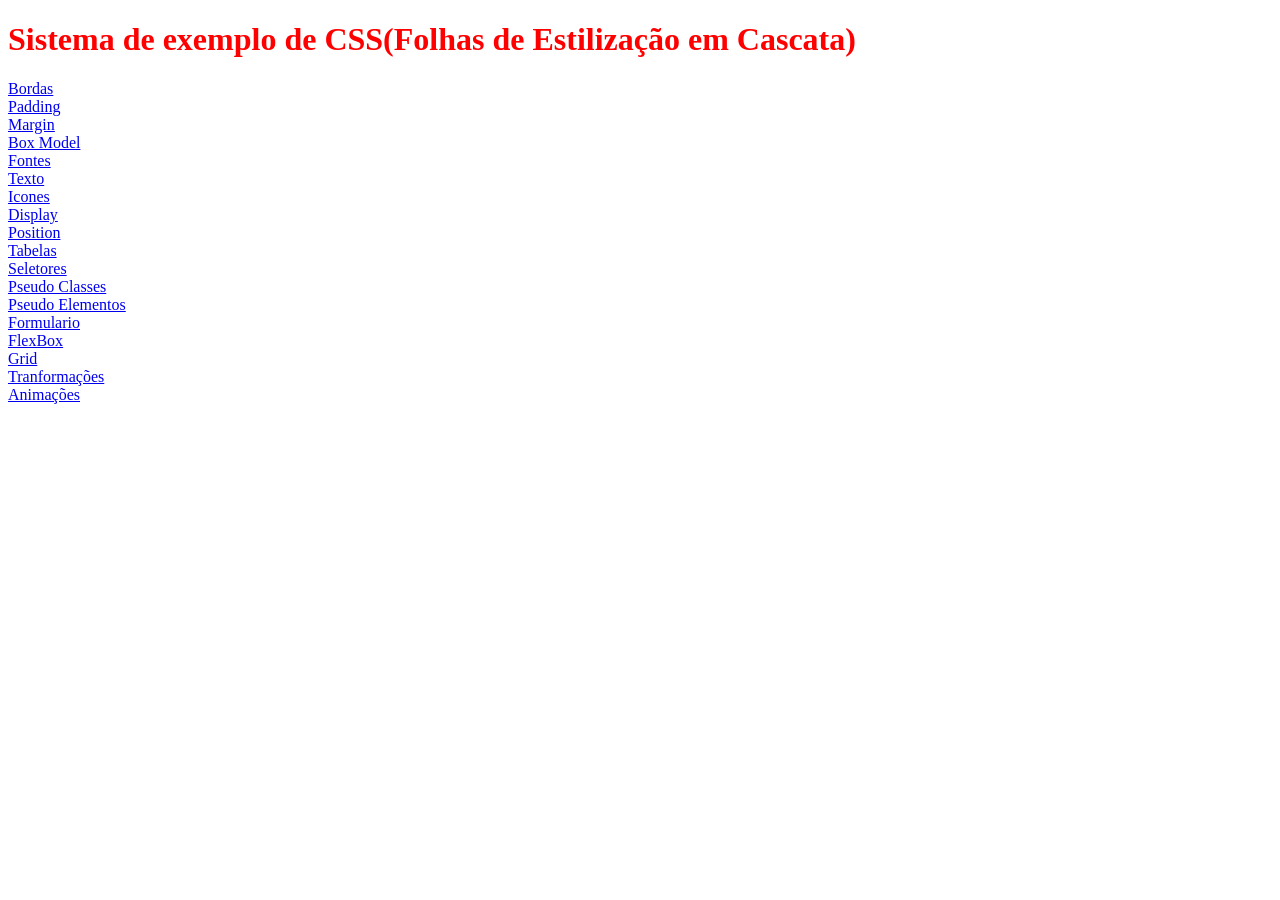
<file: index.html>
<!DOCTYPE html>
<html lang="pt-br">
<head>
    <meta charset="UTF-8">
    <meta name="viewport" content="width=device-width, initial-scale=1.0">
    <title>Document</title>

    <style>
        h1{
            /* Comentario em bloco(multilinha) */
            color: red; /* Não deve utilizar o nome da cor*/
            color: rgb(255, 0, 0); /* Comentario em bloco(miltilinha) */
            color: #ff0000; /* Comentario em bloco(miltilinha) */
        }
    </style>
</head>

<body>
    
    <h1>Sistema de exemplo de CSS(Folhas de Estilização em Cascata)</h1>

    <div>
        <a href="bordas.html">Bordas</a><br>
        <a href="padding.html">Padding</a><br>
        <a href="margin.html">Margin</a><br>
        <a href="box-model.html">Box Model</a><br>
        <a href="fontes.html">Fontes</a><br>
        <a href="texto.html">Texto</a><br>
        <a href="icones.html">Icones</a><br>
        <a href="display.html">Display</a><br>
        <a href="position.html">Position</a><br>
        <a href="tabelas.html">Tabelas</a><br>
        <a href="seletores.html">Seletores</a><br>
        <a href="pseudo-classes.html">Pseudo Classes</a><br>
        <a href="pseudo-elementos.html">Pseudo Elementos</a><br>
        <a href="formulario.html">Formulario</a><br>
        <a href="flexbox.html">FlexBox</a><br>
        <a href="grid.html">Grid</a><br>
        <a href="transformacoes.html">Tranformações</a><br>
        <a href="animacoes.html">Animações</a><br>
    </div>
    


</body>
</html>
</file>
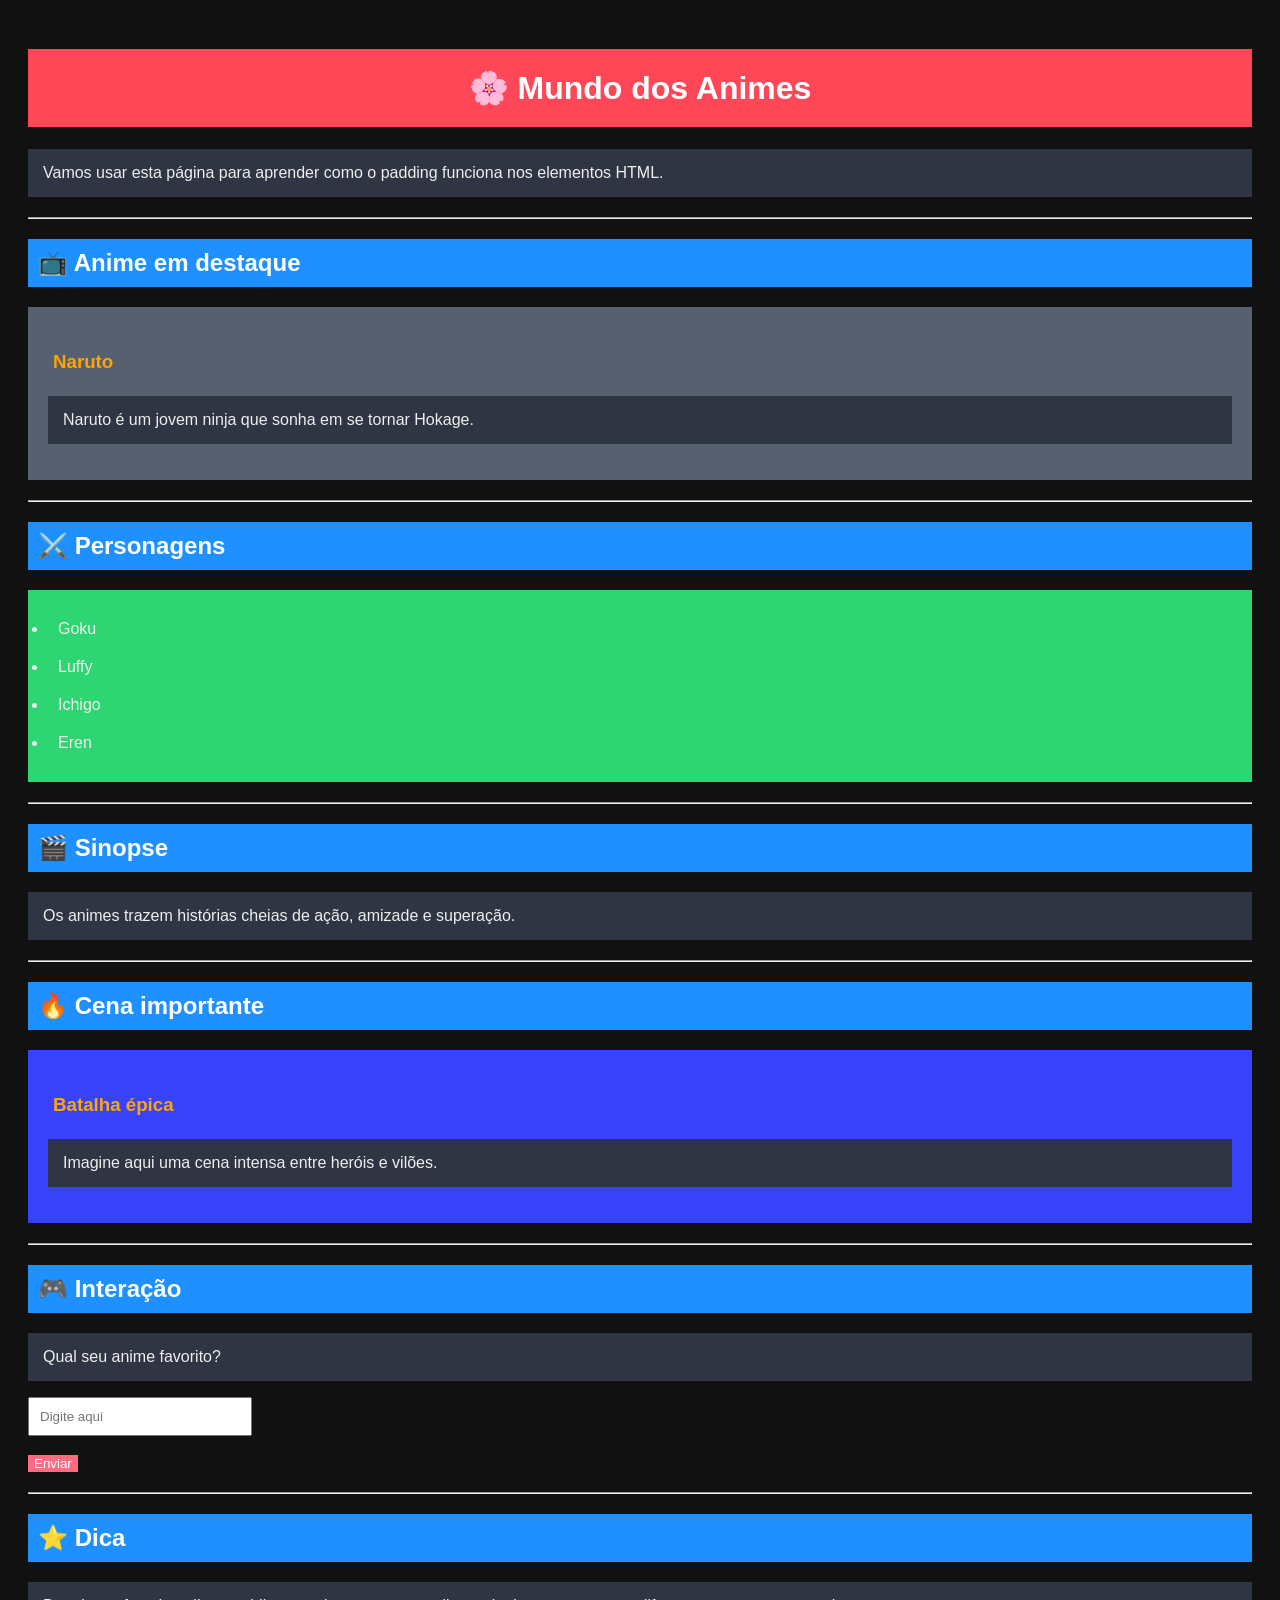
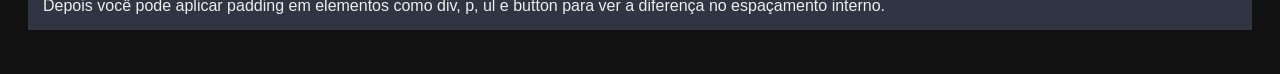
<file: padding.html>
<!DOCTYPE html>
<html lang="pt-BR">
<head>
    <meta charset="UTF-8">
    <title>Aprendendo Padding com Animes</title>
    <link rel="stylesheet" href="assets/css/padding.css">
</head>
<body>

    <h1>🌸 Mundo dos Animes</h1>

    <p>
        Vamos usar esta página para aprender como o padding funciona nos elementos HTML.
    </p>

    <hr>

    <h2>📺 Anime em destaque</h2>
    <div>
        <h3>Naruto</h3>
        <p>
            Naruto é um jovem ninja que sonha em se tornar Hokage.
        </p>
    </div>

    <hr>

    <h2>⚔️ Personagens</h2>
    <ul>
        <li>Goku</li>
        <li>Luffy</li>
        <li>Ichigo</li>
        <li>Eren</li>
    </ul>

    <hr>

    <h2>🎬 Sinopse</h2>
    <p>
        Os animes trazem histórias cheias de ação, amizade e superação.
    </p>

    <hr>

    <h2>🔥 Cena importante</h2>
    <section>
        <h3>Batalha épica</h3>
        <p>
            Imagine aqui uma cena intensa entre heróis e vilões.
        </p>
    </section>

    <hr>

    <h2>🎮 Interação</h2>
    <p>
        Qual seu anime favorito?
    </p>
    <input type="text" placeholder="Digite aqui">
    <br><br>
    <button>Enviar</button>

    <hr>

    <h2>⭐ Dica</h2>
    <p>
        Depois você pode aplicar padding em elementos como div, p, ul e button para ver a diferença no espaçamento interno.
    </p>

</body>
</html>
</file>
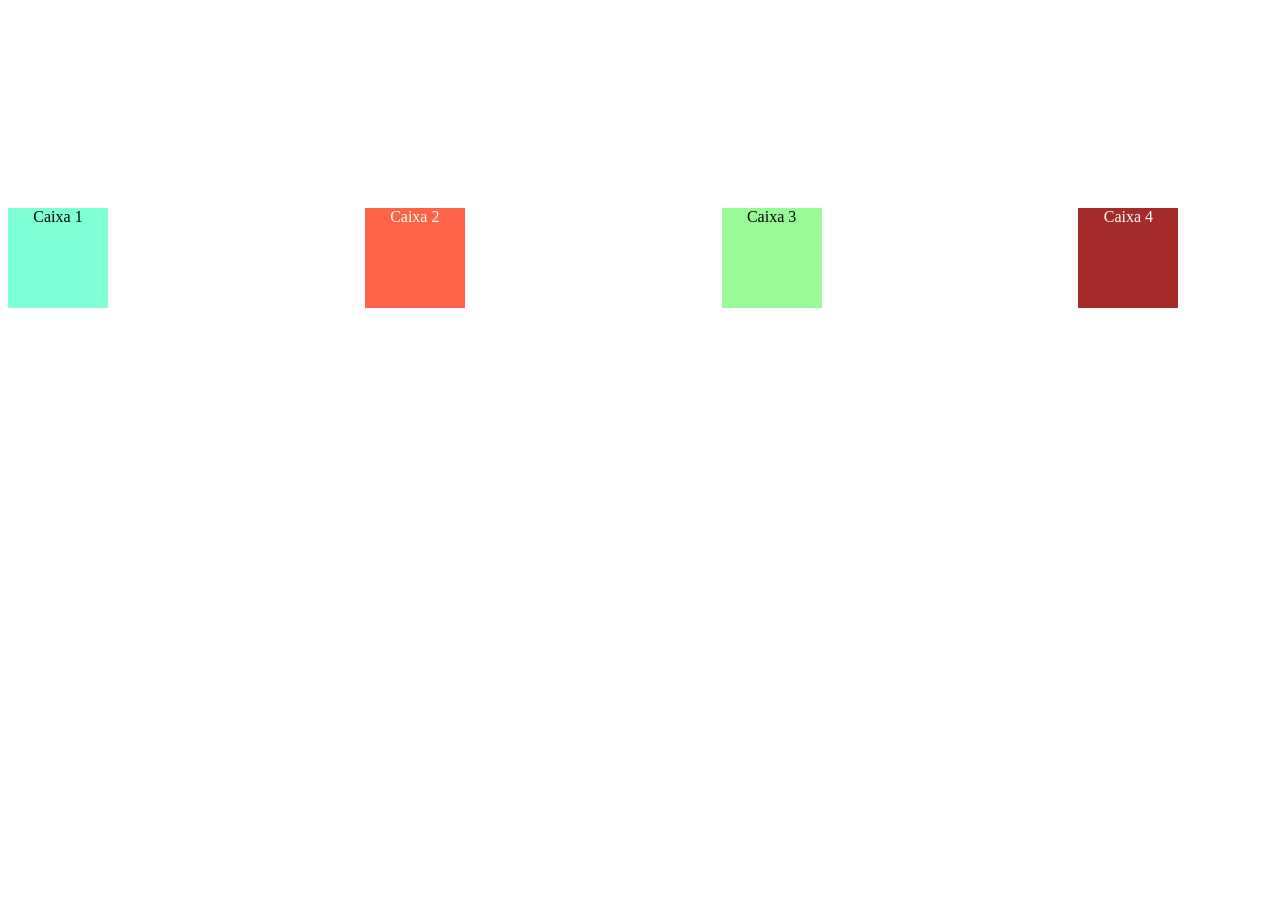
<file: seletores.html>
<!DOCTYPE html>
<html lang="en">
<head>
    <meta charset="UTF-8">
    <meta name="viewport" content="width=device-width, initial-scale=1.0">
    <title>Document</title>
    <link rel="stylesheet" href="assets/css/seletores.css">
</head>
<body>
    <div id="caixa1" class="caixa cor-preto">Caixa 1</div>
    <div id="caixa2" class="caixa cor-branco">Caixa 2</div>
    <div id="caixa3" class="caixa cor-preto">Caixa 3</div>
    <div id="caixa4" class="caixa cor-branco">Caixa 4</div>
</body>
</html>
</file>
<file: assets/css/padding.css>
body{
    background-color: #111;
    color: #eee;
    padding-left: 20px;
    padding-bottom: 20px;
    padding-right: 20px;
    padding-top: 20px;
    font-family: Arial, sans-serif;
}

h1{
    background-color: #ff4757;
    text-align: center;
    padding: 20px;
    color: white;
}

p{
    background-color: #2f3542;
    padding: 15px;
}

h2{
    background-color: #1e90ff;
    padding: 10px;
    color: white;
}

div{
    background-color: #57606f;
    padding: 20px;
}

h3{
    color: #ffa502;
    padding: 5px;
}

section{
    background-color: #3742fa;
    padding: 20px;
}

ul{
    background-color: #2ed573;
    padding: 20px;
}

li{
    padding: 10px;
}

button{
    background-color: #ff6b81;
    color: white;
    padding: 15px, 25px;
    border: none;
}

button:hover{
    cursor: pointer;
}

input{
    padding: 10px;
    width: 200px;
}

hr{
    margin: 20px 0;
}
</file>
<file: assets/css/seletores.css>
h1{
    color: violet;
}

#caixa1{
    background-color: aquamarine;
    margin-right: 20%;
}

#caixa2{
    background-color: tomato;
    margin-right: 20%;
}

#caixa3{
    background-color: palegreen;
    margin-right: 20%;
}

#caixa4{
    background-color: brown;
}

#caixa1, #caixa2, #caixa3, #caixa4{
    margin-top: 200px;
}

.caixa{
    width: 100px;
    height: 100px;
    display: inline-block;
    text-align: center;
    transition: transform 3s ease;
}

.cor-preto{
    color: #000;
}

.cor-branco{
    color: #fff;
}

#caixa1:hover{
    transform: rotate(180deg);
}

#caixa2{
    transition: background-color 1s ease, transform 1s ease;
}

#caixa2:hover{
    background-color: rgb(99, 44, 252);
    transform: scale(1.5);
}

#caixa3:hover{
    transform: translate(-40px, -100px);
}

#caixa4{
    animation-name: quadrado;
    animation-duration: 6s;
    animation-timing-function: linear;
    animation-iteration-count: infinite;

}

@keyframes quadrado {
    0% { transform: translate(0px, 0px); }
    25% { transform: translate(-100px, 0px); }
    50% { transform: translate(-100px, 100px); }
    75% { transform: translate(0px, 100px); }
    100% { transform: translate(0px, 0px); }
}

@keyframes cobrinha {
    0%   { transform: translate(0px, 0px); }
    10%  { transform: translate(20px, 10px); }
    20%  { transform: translate(40px, -10px); }
    30%  { transform: translate(60px, 10px); }
    40%  { transform: translate(80px, -10px); }
    50%  { transform: translate(100px, 10px); }
    60%  { transform: translate(120px, -10px); }
    70%  { transform: translate(140px, 10px); }
    80%  { transform: translate(160px, -10px); }
    90%  { transform: translate(180px, 10px); }
    100% { transform: translate(200px, 0px); }
}
</file>
